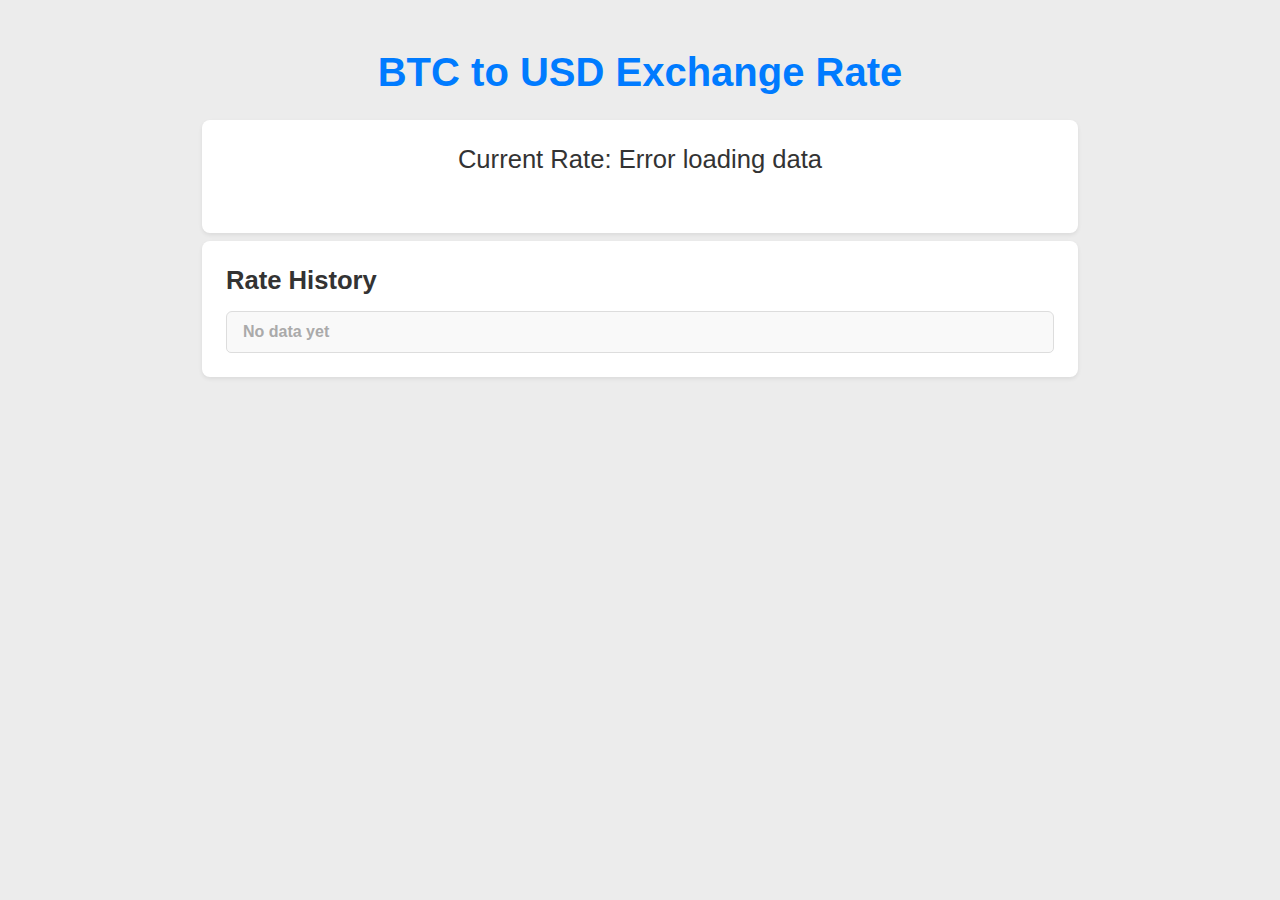
<file: index.html>
<!DOCTYPE html>
<html>
<head>
    <meta charset="UTF-8">
    <meta name="viewport" content="width=device-width, initial-scale=1.0">
    <title>BTC to USD Exchange Rate</title>
    <link href="https://cdn.jsdelivr.net/npm/bootstrap@5.3.0-alpha1/dist/css/bootstrap.min.css" rel="stylesheet">
    <link rel="stylesheet" href="style.css">
</head>
<body>
    <div class="container my-5">
        <h1 class="text-center mb-4">BTC to USD Exchange Rate</h1>
    
        <div class="card shadow-sm p-4 mb-2">
            <h2 class="card-title text-center">Current Rate: <span id="rate">Loading...</span></h2>
            <p id="trend" class="text-center"></p>
        </div>

        <div class="card shadow-sm p-4">
            <h3 class="card-title mb-3">Rate History</h3>
            <ul id="rate-history" class="list-group">
            <li class="list-group-item">No data yet</li>
            </ul>
        </div>
    </div>

    <script src="https://cdn.jsdelivr.net/npm/bootstrap@5.3.0-alpha1/dist/js/bootstrap.bundle.min.js"></script>
    <script src="app.js"></script>
</body>
</html>
</file>
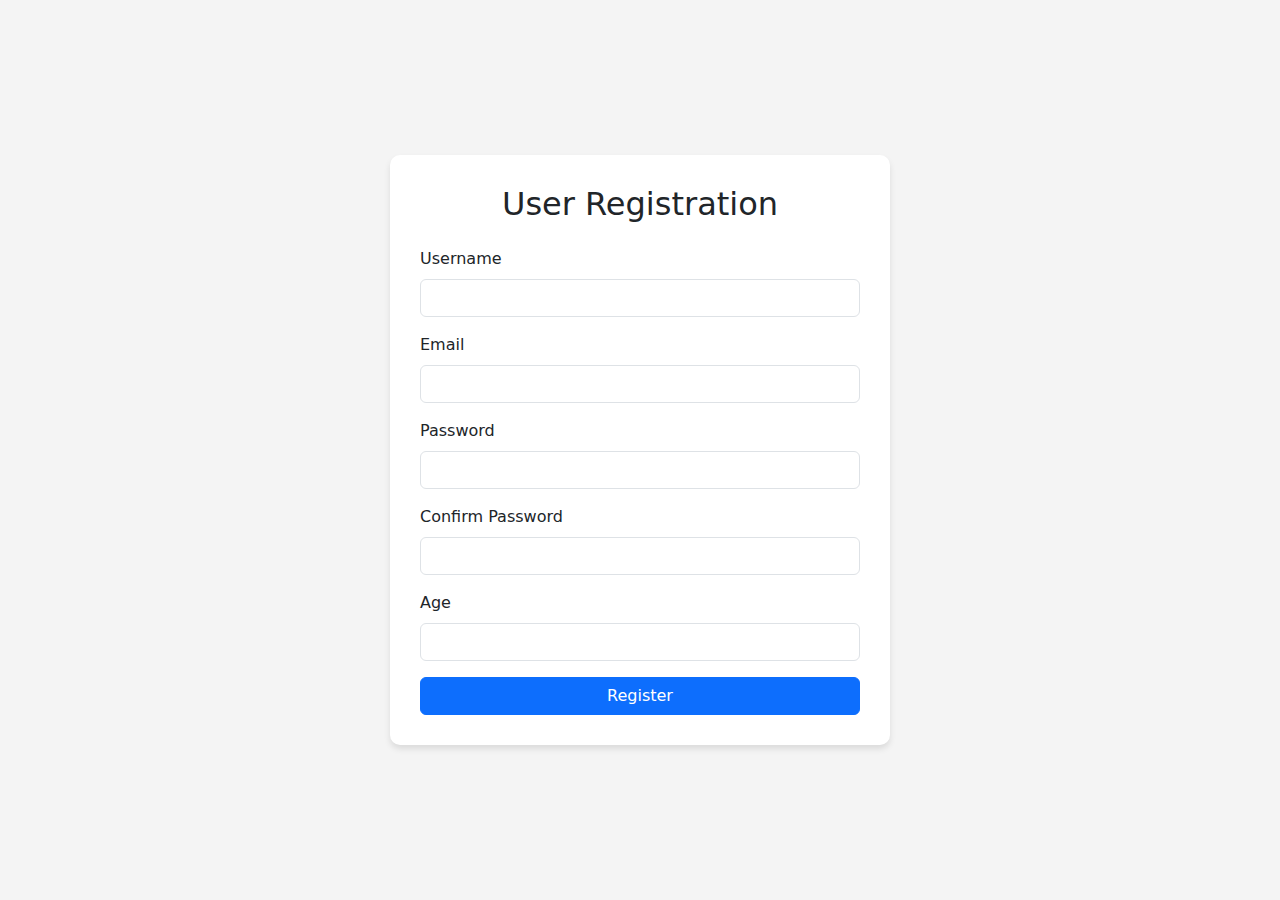
<file: api_testing2.html>
<!DOCTYPE html>
<html lang="en">
<head>
    <meta charset="UTF-8">
    <meta name="viewport" content="width=device-width, initial-scale=1.0">
    <title>User Registration</title>
    <link href="https://cdnjs.cloudflare.com/ajax/libs/bootstrap/5.3.0/css/bootstrap.min.css" rel="stylesheet">
    <style>
        html, body {
            height: 100%;
            margin: 0;
            padding: 0;
        }
        body {
            background-color: #f4f4f4;
            display: flex;
            justify-content: center;
            align-items: center;
            
        }
        .registration-container {
            background-color: white;
            border-radius: 10px;
            box-shadow: 0 4px 6px rgba(0,0,0,0.1);
            padding: 30px;
            width: 100%;
            max-width: 500px;
            margin: 0 auto;
        }
        .error-message {
            color: red;
            font-size: 0.8rem;
            margin-top: 5px;
        }
    </style>
</head>
<body>
    <div class="container">
        <div class="registration-container">
            <h2 class="text-center mb-4">User Registration</h2>
            <form id="registrationForm">
                <div class="mb-3">
                    <label for="username" class="form-label">Username</label>
                    <input type="text" class="form-control" id="username" name="username" required minlength="4" maxlength="20">
                    <div id="usernameError" class="error-message"></div>
                </div>
                
                <div class="mb-3">
                    <label for="email" class="form-label">Email</label>
                    <input type="email" class="form-control" id="email" name="email" r>
                    <div id="emailError" class="error-message"></div>
                </div>
                
                <div class="mb-3">
                    <label for="password" class="form-label">Password</label>
                    <input type="password" class="form-control" id="password" name="password" required minlen>
                    <div id="passwordError" class="error-message"></div>
                </div>
                
                <div class="mb-3">
                    <label for="confirmPassword" class="form-label">Confirm Password</label>
                    <input type="password" class="form-control" id="confirmPassword" name="confirmPassword" required>
                    <div id="confirmPasswordError" class="error-message"></div>
                </div>
                
                <div class="mb-3">
                    <label for="age" class="form-label">Age</label>
                    <input type="number" class="form-control" id="age" name="age" required min="18" max="100">
                    <div id="ageError" class="error-message"></div>
                </div>
                <button type="submit" class="btn btn-primary w-100" id="submitBtn">Register</button>
            </form>
        </div>
    </div>
    <div class="modal fade" id="successModal" tabindex="-1">
        <div class="modal-dialog">
            <div class="modal-content">
                <div class="modal-header">
                    <h5 class="modal-title">Registration Successful</h5>
                    <button type="button" class="btn-close" data-bs-dismiss="modal"></button>
                </div>
                <div class="modal-body">
                    <p>Your account has been created successfully!</p>
                </div>
            </div>
        </div>
    </div>

    <script src="https://cdnjs.cloudflare.com/ajax/libs/bootstrap/5.3.0/js/bootstrap.bundle.min.js"></script>
    
    <script>
        // DOM Elements
        const form = document.getElementById('registrationForm');
        const usernameInput = document.getElementById('username');
        const emailInput = document.getElementById('email');
        const passwordInput = document.getElementById('password');
        const confirmPasswordInput = document.getElementById('confirmPassword');
        const ageInput = document.getElementById('age');
        
        // Error Display Elements
        const usernameError = document.getElementById('usernameError');
        const emailError = document.getElementById('emailError');
        const passwordError = document.getElementById('passwordError');
        const confirmPasswordError = document.getElementById('confirmPasswordError');
        const ageError = document.getElementById('ageError');
        
        // Success Modal
        const successModal = new bootstrap.Modal(document.getElementById('successModal'));

        // Validation Functions
        function validateUsername() {
            const username = usernameInput.value.trim();
            if (username.length < 4) {
                usernameError.textContent = 'Username must be at least 4 characters long';
                return false;
            }
            usernameError.textContent = '';
            return true;
        }

        function validateEmail() {
            const email = emailInput.value.trim();
            const emailRegex = /^[^\s@]+@[^\s@]+\.[^\s@]+$/;
            if (!emailRegex.test(email)) {
                emailError.textContent = 'Please enter a valid email address';
                return false;
            }
            emailError.textContent = '';
            return true;
        }

        function validatePassword() {
            const password = passwordInput.value;
            if (password.length < 8) {
                passwordError.textContent = 'Password must be at least 8 characters long';
                return false;
            }
            passwordError.textContent = '';
            return true;
        }

        function validateConfirmPassword() {
            const password = passwordInput.value;
            const confirmPassword = confirmPasswordInput.value;
            if (password !== confirmPassword) {
                confirmPasswordError.textContent = 'Passwords do not match';
                return false;
            }
            confirmPasswordError.textContent = '';
            return true;
        }

        function validateAge() {
            const age = parseInt(ageInput.value);
            if (isNaN(age) || age < 18 || age > 100) {
                ageError.textContent = 'Age must be between 18 and 100';
                return false;
            }
            ageError.textContent = '';
            return true;
        }

        // Real-time Validation Event Listeners
        usernameInput.addEventListener('input', validateUsername);
        emailInput.addEventListener('input', validateEmail);
        passwordInput.addEventListener('input', validatePassword);
        confirmPasswordInput.addEventListener('input', validateConfirmPassword);
        ageInput.addEventListener('input', validateAge);

        // Form Submission Handler
        form.addEventListener('submit', function(e) {
            e.preventDefault();

            // Validate all fields
            const isUsernameValid = validateUsername();
            const isEmailValid = validateEmail();
            const isPasswordValid = validatePassword();
            const isConfirmPasswordValid = validateConfirmPassword();
            const isAgeValid = validateAge();

            // If all validations pass, proceed with AJAX submission
            if (isUsernameValid && isEmailValid && 
                isPasswordValid && isConfirmPasswordValid && isAgeValid) {
                
                // Prepare form data
                const formData = {
                    username: usernameInput.value.trim(),
                    email: emailInput.value.trim(),
                    password: passwordInput.value,
                    age: parseInt(ageInput.value)
                };

                // AJAX Request
                const xhr = new XMLHttpRequest();
                xhr.open('POST', 'https://jsonplaceholder.typicode.com/users', true);
                xhr.setRequestHeader('Content-Type', 'application/json');

                xhr.onload = function() {
                    if (xhr.status === 201) {
                        // Clear form
                        form.reset();
                        
                        // Show success modal
                        successModal.show();
                    } else {
                        // Handle error
                        alert('Registration failed. Please try again.');
                    }
                };

                xhr.onerror = function() {
                    alert('Network error. Please check your connection.');
                };

                // Send request
                xhr.send(JSON.stringify(formData));
            }
        });
    </script>
</body>
</html>
</file>
<file: style.css>
body {
    background-color: #ececec;
    font-family: 'Arial', sans-serif;
    color: #333;
    margin: 0;
    padding: 0;
}

.container {
    max-width: 900px;
    margin-top: 50px;
    margin-bottom: 50px;
}

/* Header styles */
h1 {
    font-size: 2.5rem;
    font-weight: 600;
    color: #007bff; 
    margin-bottom: 30px;
}

h2 {
    font-size: 1.8rem;
    font-weight: 500;
    color: #28a745; 
}

h3 {
    font-size: 1.5rem;
    font-weight: 600;
    color: #17a2b8; 
}

/* Trend text style */
#trend {
    font-size: 1.25rem;
    font-weight: bold;
    color: #000;
    margin-top: 10px;
}
.card {
    border-radius: 8px;
    border: none;
    background-color: #ffffff;
    box-shadow: 0 4px 12px rgba(0, 0, 0, 0.1);
}

.card-title {
    font-size: 1.6rem;
    color: #333;
}

.card-body {
    padding: 20px;
}

.list-group-item {
    font-size: 1rem;
    color: #666;
    background-color: #f9f9f9;
    border: 1px solid #ddd;
}

.list-group-item:first-child {
    font-weight: 700;
    color: #aaa;
}

.btn {
    border-radius: 30px;
    padding: 10px 20px;
    font-weight: bold;
}

@media (max-width: 768px) {
    .container {
        padding: 15px;
    }

    h1 {
        font-size: 2rem;
    }

    h2 {
        font-size: 1.5rem;
    }

    h3 {
        font-size: 1.3rem;
    }
}
</file>
